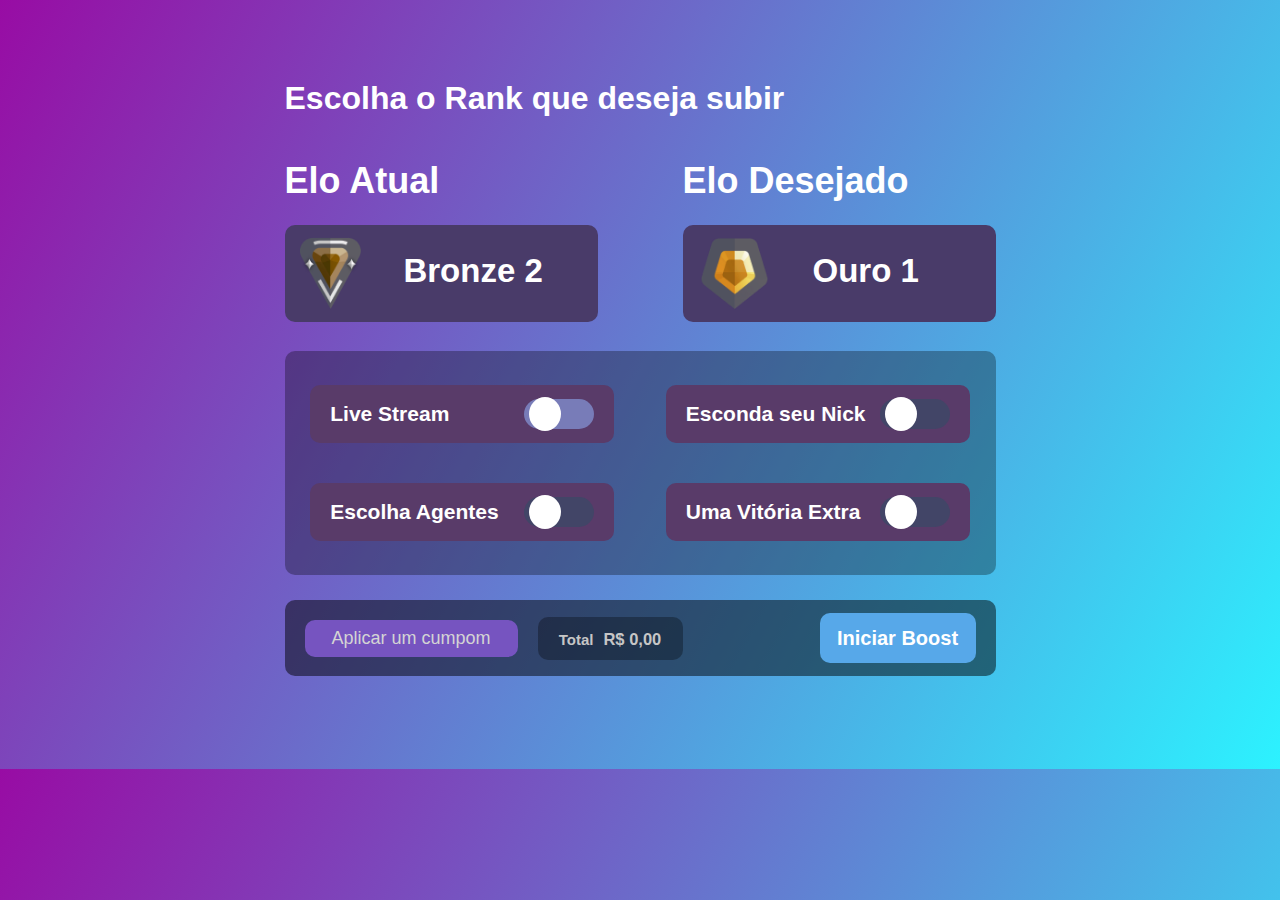
<file: index.html>
<!DOCTYPE html>
<html lang="pt-br">
<head>
    <meta charset="UTF-8">
    <meta name="viewport" content="width=device-width, initial-scale=1.0">
    <link rel="stylesheet" href="style.css">
    <link rel="shortcut icon" href="./imagens/Gold_1_Rank 1.png" type="image/x-icon">
    <title>Site treino</title>
</head>
<body>
    <div class="corpo">
        <h1>Escolha o Rank que deseja subir</h1>

        <div id="primeira-fileira">
            <div class="coluna-rank">
                <div class="elo">
                    <h2>Elo Atual</h2>
                </div>

                <div class="box1" id="bronze2">
                    <img src="imagens/Bronze_2_Rank 1.png" alt="">
                    <h2>Bronze 2</h2>
                </div>
            </div>

            <div class="coluna-rank">
                <div class="elo">
                    <h2>Elo Desejado</h2>
                </div>
                
                <div class="box1" id="ouro1">
                    <img src="imagens/Gold_1_Rank 1.png" alt="">
                    <h2>Ouro 1</h2>
                </div>
            </div>
        </div>

        <div id="segunda-fileira">
            <div class="coluna-config">
                <div class="box2" id="livestream">
                    <h2>Live Stream</h2>
                    <div class="button">
                        <input type="checkbox" class="checkbutton" id="liveStream" checked />
                        <label for="liveStream" class="switch">
                        <span class="slider"></span>
                        </label>
                    </div>
                </div>

                <div class="box2" id="escolhaagentes">
                    <h2>Escolha Agentes</h2>
                    <div class="button">
                        <input type="checkbox" class="checkbutton" id="escolhaAgentes" />
                        <label for="escolhaAgentes" class="switch">
                        <span class="slider"></span>
                        </label>
                    </div>
                </div>
            </div>
            
            <div class="coluna-config">
                <div class="box2" id="escondaseunick">
                    <h2>Esconda seu Nick</h2>
                    <div class="button">
                        <input type="checkbox" class="checkbutton" id="escondaSeuNick" />
                        <label for="escondaSeuNick" class="switch">
                        <span class="slider"></span>
                        </label>
                    </div>
                </div>

                <div class="box2" id="umavitoriaextra">                    
                    <h2>Uma Vitória Extra</h2>
                    <div class="button">
                        <input type="checkbox" class="checkbutton" id="umaVitoriaExtra" />
                        <label for="umaVitoriaExtra" class="switch">
                        <span class="slider"></span>
                        </label>
                    </div>
                </div>
            </div>
        </div>

        <div id="terceira-fileira">
            <div id="aplicarCupom">
                <input type="text" maxlength="16" id="aplicar-cupom" placeholder="Aplicar um cumpom">
            </div>
            <div id="preco">
                <div id="total">
                    <h2>Total</h2>
                </div>
                <div id="valor">
                    <h2>R$  0,00</h2> 
                </div>
            </div>
            <div id="iniciarBoost">
                <input type="button" value="Iniciar Boost">
            </div>
        </div>
    </div>
</body>
</html>
</file>
<file: style.css>
@charset "UTF-8";

body{
    background-image: linear-gradient(299.13deg, #2CF2FF 0%, #980CA4 100%);
    font-family: "Inter", sans-serif;
    height: 681px;
}

.corpo{
    width: 800px;
    height: 650px;
    margin: auto;
    margin-top: 0px;
}

h1{
    font-weight: 900;
    font-size: 32px;
    color: rgb(255, 255, 255);
    width: 711px;
    margin: auto;
    margin-top: 80px;
}

#primeira-fileira {
    display: flex;
    width: 711px;
    height: 224px;
    margin-left: auto;
    margin-right: auto;
}

.coluna-rank{
    max-width: 800px;
    width: 300px;
    margin-top: 0%;
    margin-bottom: 1px;
    margin: auto;
    margin-left: 0px;
    margin-right: 98px;
}

.elo{
    color: rgba(255, 255, 255, 1);
    font-size: 24px;
    font-weight: 600;
    line-height: 29.05px;
}

img{
    margin: 12px;
    margin-left: 15px;
}

.box1{
    background-color: rgb(73, 59, 105);
    color: rgba(255, 255, 255, 1);
    font-size: 22px;
    border-radius: 10px;
    display: flex;
    width: 313px;
    height: 97px;
}

.box1 h2{
    margin-left: 30px;
}

#segunda-fileira{
    background-color: rgba(0, 0, 0, 0.3);
    display: flex;
    text-align: left;
    width: 711px;
    height: 224px;
    border-radius: 10px;
    margin-top: 10px;
    margin-bottom: 25px;
    margin-left: auto;
    margin-right: auto;
}

.coluna-config{
    display: grid;
    grid-template-columns: repeat(2, 1ft);
    margin: auto;
}

.box2{
    color: rgba(255, 255, 255, 1);
    background-color: rgba(89, 59, 105, 1);
    font-size: 14px;
    text-align: left;
    max-width: 800px;
    margin: 20px;
    width: 304px;
    height: 58px;
    border-radius: 10px;
    display: flex;
}

.box2 h2{
    margin-left: 20px;
}

input{
    cursor: pointer;
}

  .checkbutton {
    display: none;
  }

  .button{
    margin: auto;
    margin-right: 20px;
  }
  
  .switch {
    position: relative;
    background-color: rgba(66, 69, 103, 1);
    width: 60px;
    height: 20px;
    border-radius: 40px;
    display: flex;
    align-items: center;
    padding: 5px;
    transition: all .5s ease-in-out;
    cursor: pointer;
  }
  
  .slider {
    position: absolute;
    background-color: white;
    border-radius: 50%;
    width: 32px;
    height: 34px;
    transition: all .5s ease-in-out;
  }
  
  .checkbutton:checked ~ .switch {
    background-color: rgb(120, 124, 184);
  }
  
  .checkbutton:checked ~ .switch .slider {
    transform: translateX(35 px);
  }

#terceira-fileira{
    color: rgba(212, 212, 212, 1);
    background-color: rgba(0, 0, 0, 0.49);
    display: flex;
    margin: 0;
    width: 711px;
    height: 76px;
    border-radius: 10px;
    margin-left: auto;
    margin-right: auto;
}

#aplicarCupom input{
    background-color: rgba(118, 84, 192, 1);
    color: rgba(212, 212, 212, 1);
    font-size: 18px;
    text-align: center;
    margin: 20px;
    width: 209px;
    height: 35px;
    border-radius: 10px;
    border: none;
    box-shadow: none;
    outline: none;
}

#aplicarCupom ::placeholder{
    color: rgba(212, 212, 212, 1);
    text-align: center;
    font-size: 18px;
}

#preco{
    color: rgba(198, 198, 198, 1);
    background-color: rgba(0, 0, 0, 0.3);
    display: flex;
    justify-content: center;
    align-content: center;
    text-align: center;
    width: 145px;
    height: 43px;
    margin: auto;
    margin-left: 0px;
    border-radius: 10px;
}

#total{
    font-size: 10px;
    margin-top: 2px;
}

#valor{
    font-size: 11px;
    margin-left: 10px;
    margin-top: 0px;
}

#iniciarBoost input{
    color: rgba(255, 255, 255, 1);
    background-color: rgba(87, 168, 233, 1);
    font-size: 20px;
    font-weight: 600;
    line-height: 24.2px;
    margin-left: 125px;
    margin-right: 20px;
    margin-top: 13.3px;
    border-radius: 10px;
    border: none;
    width: 156px;
    height: 50px;
}
</file>
